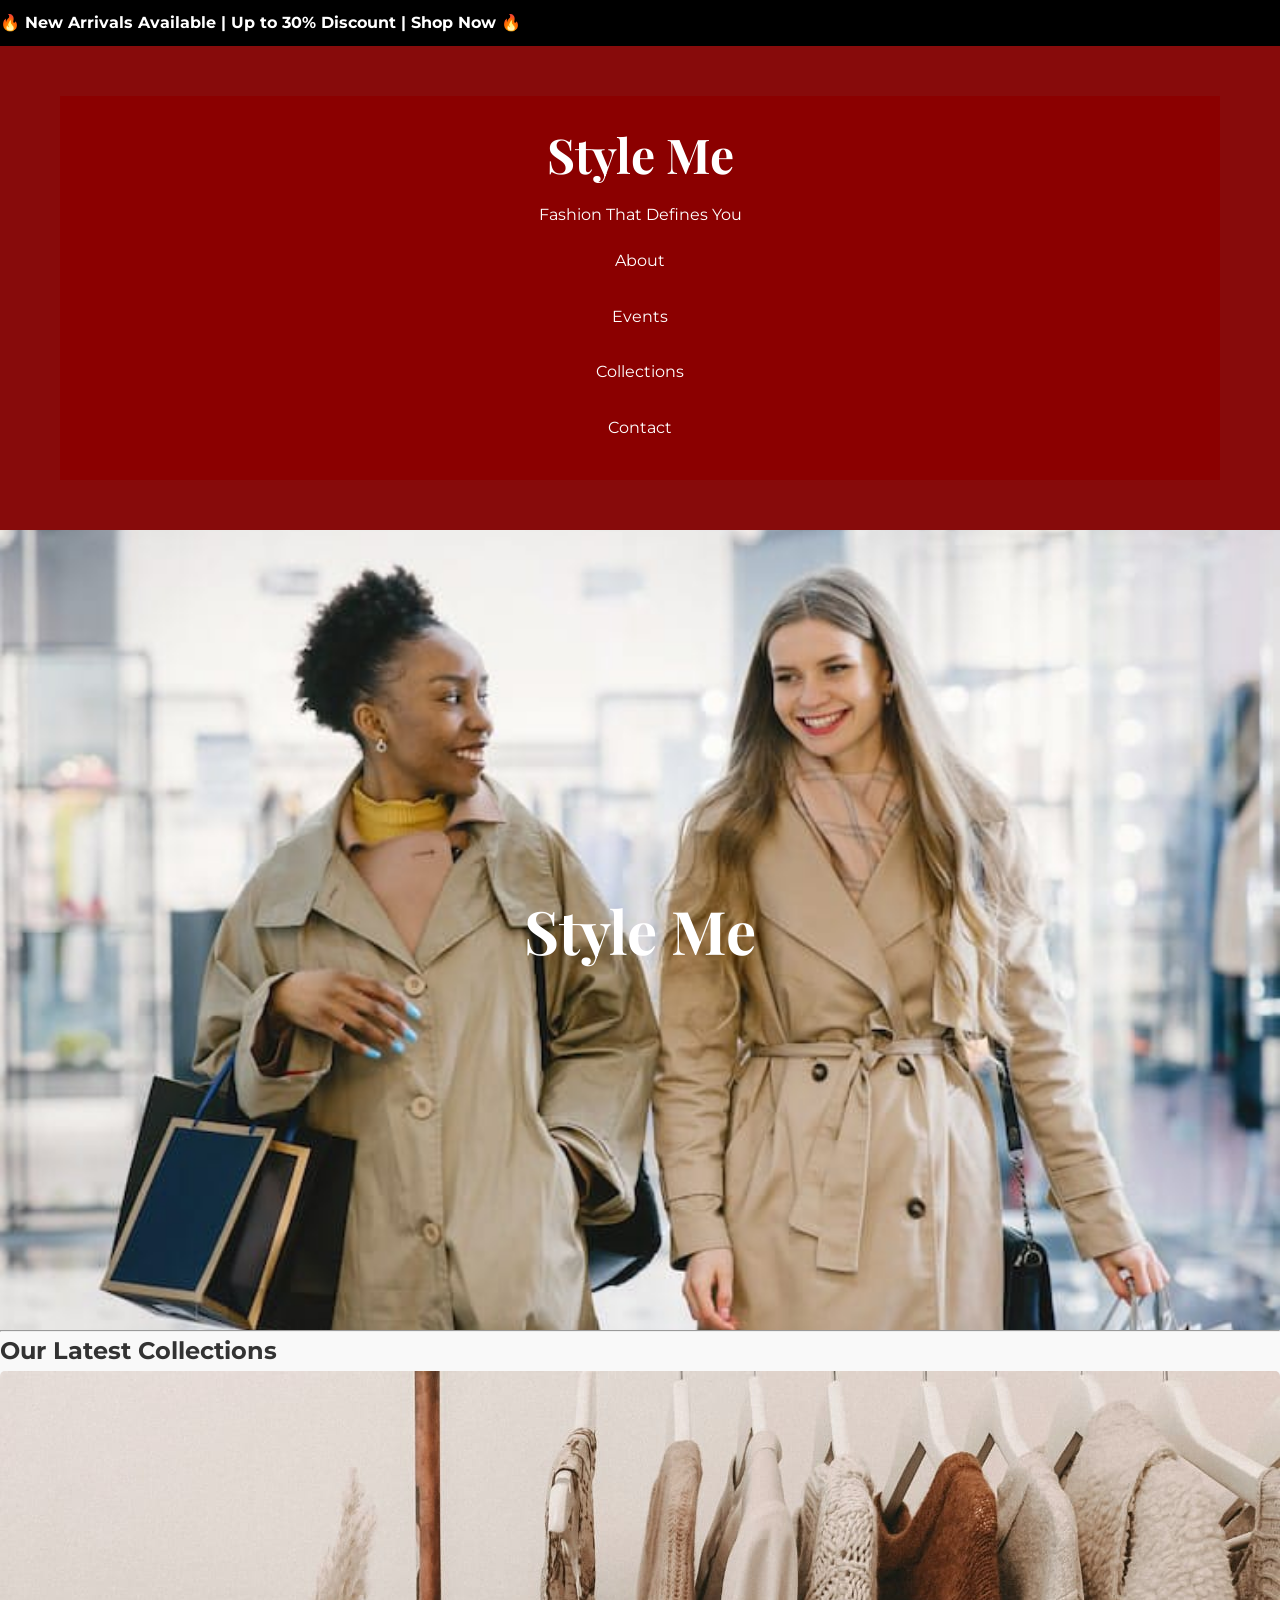
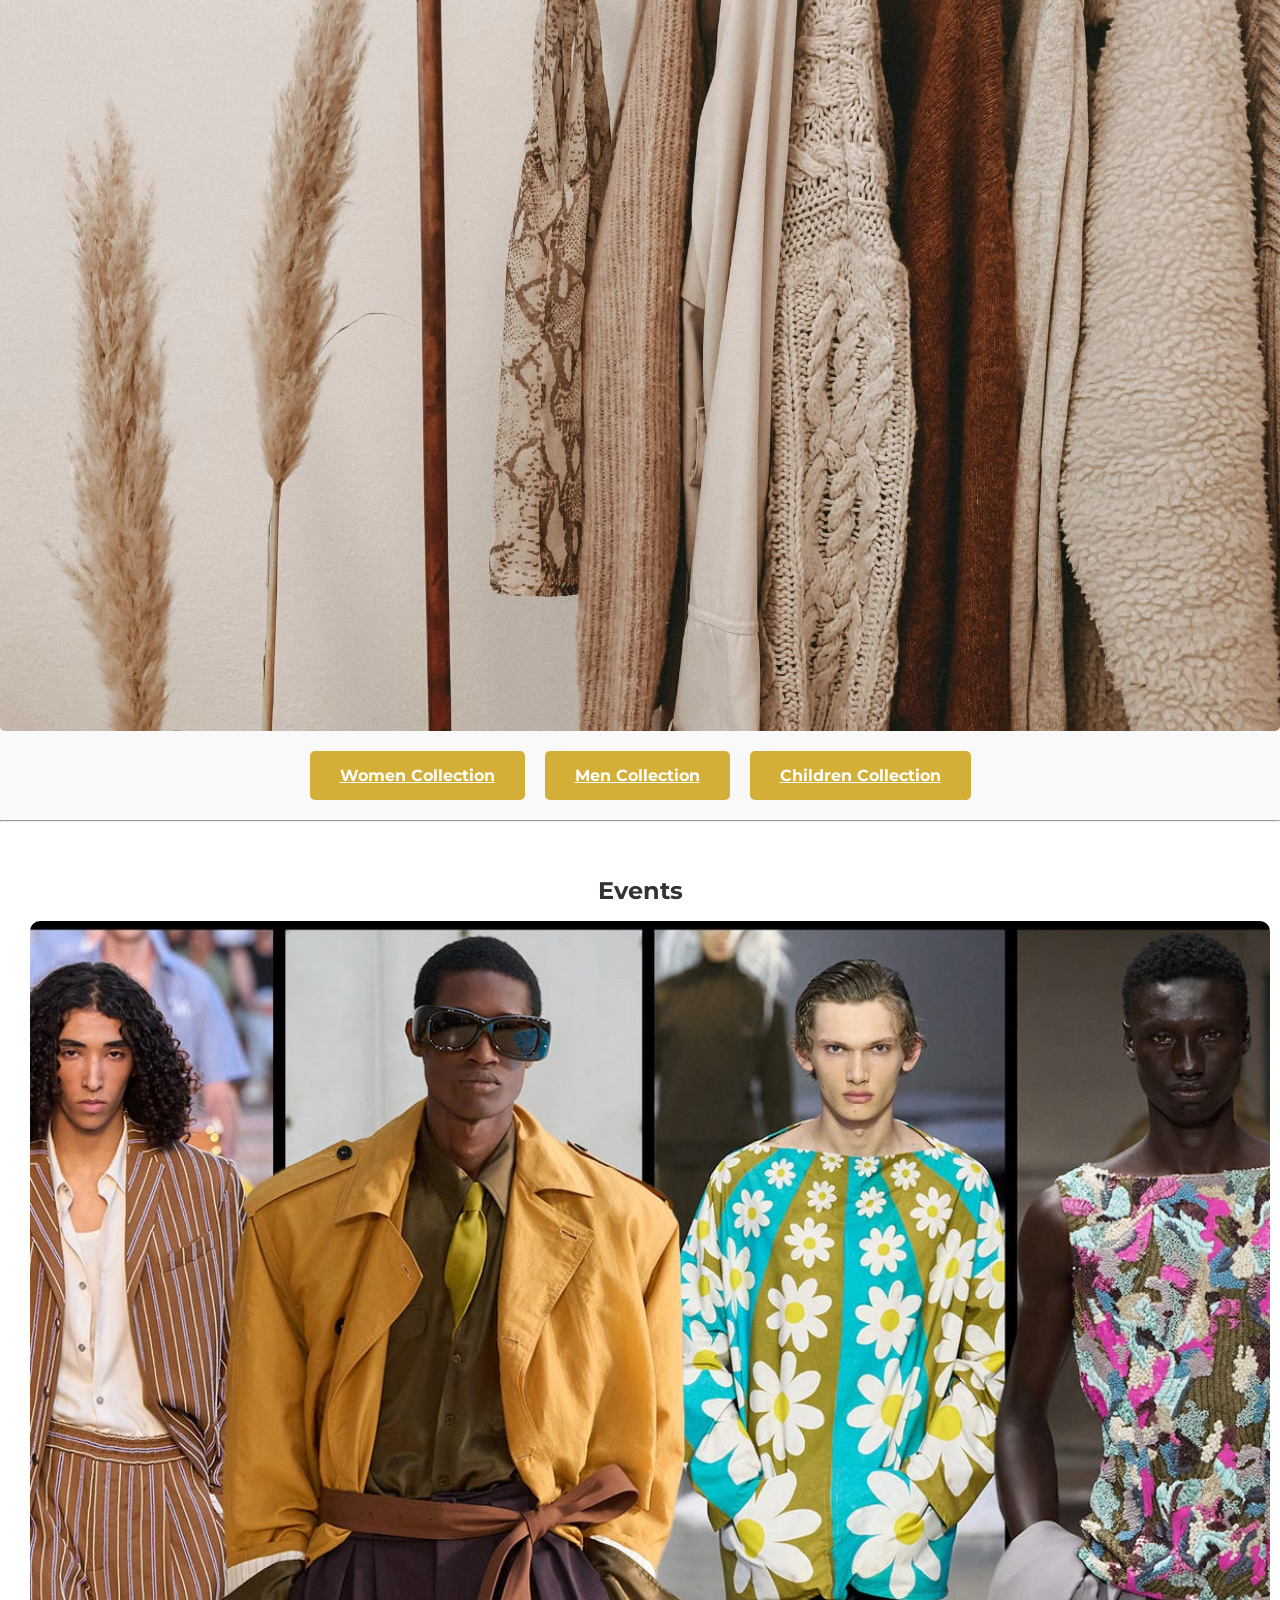
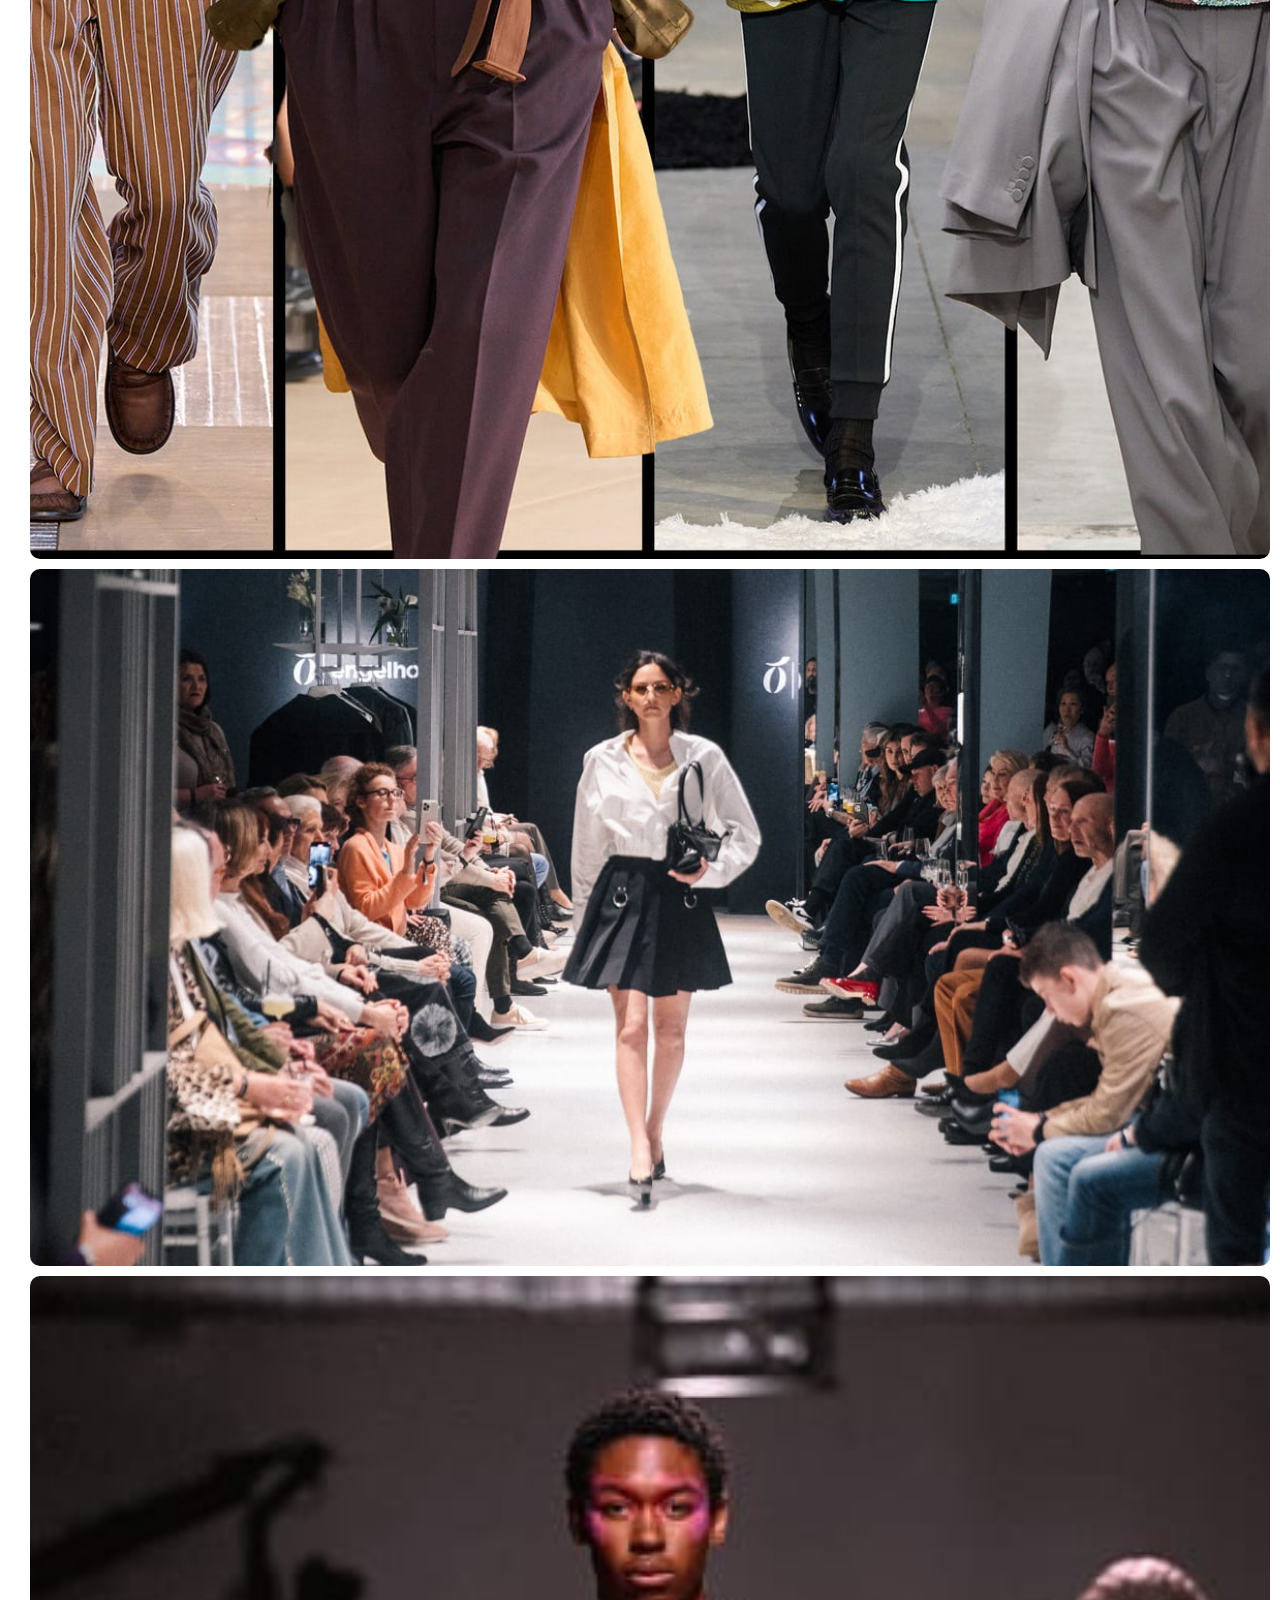
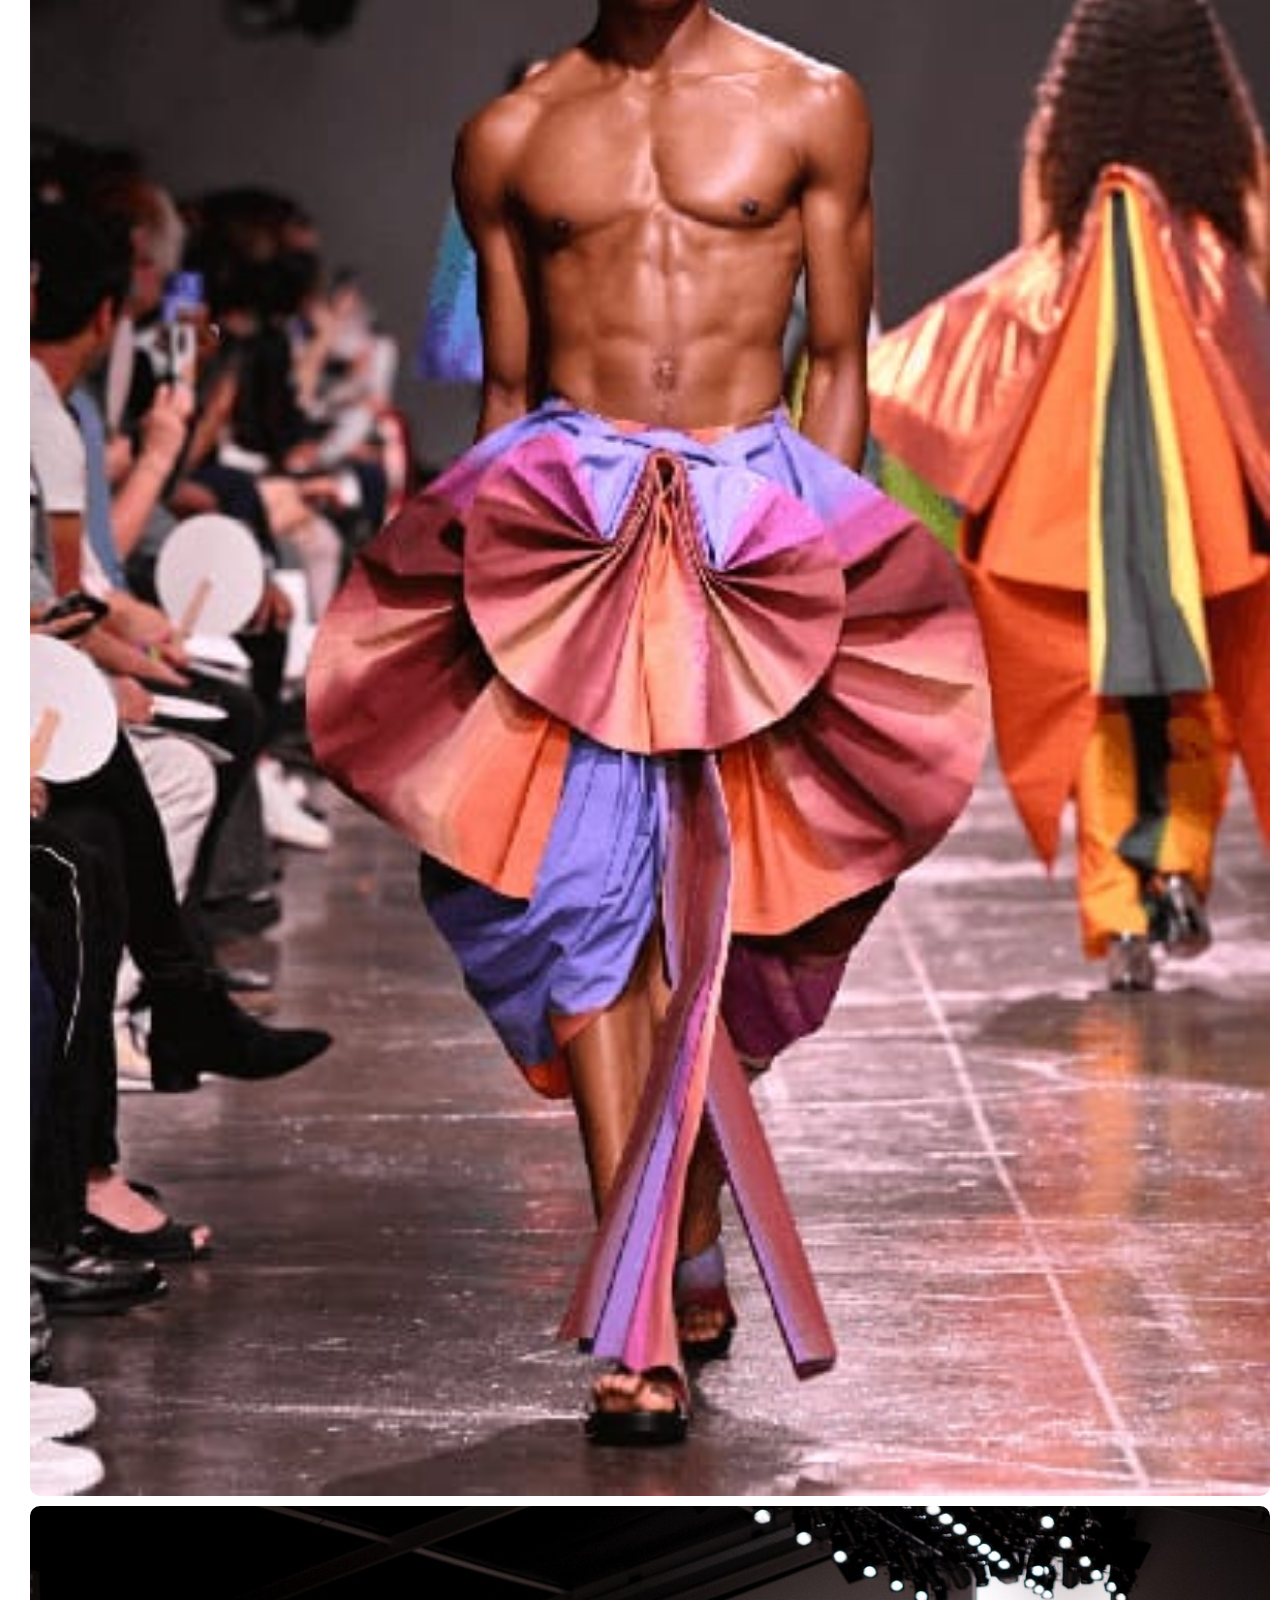
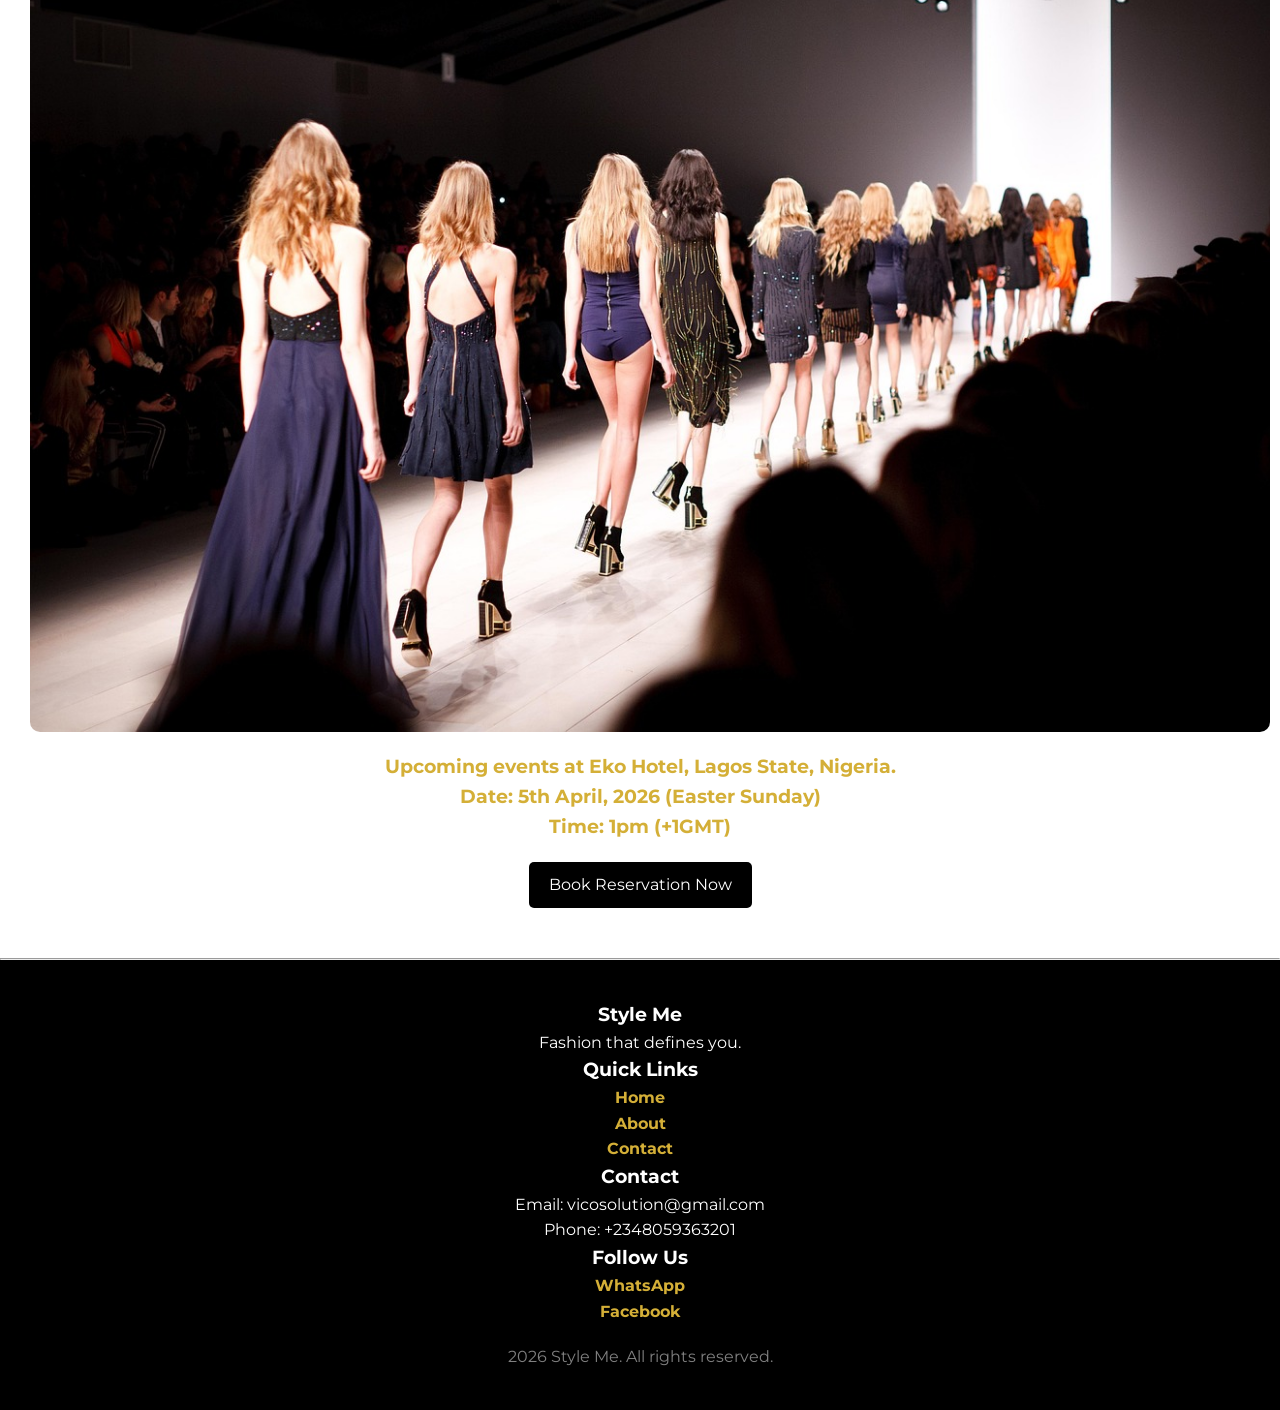
<file: index.html>
<!DOCTYPE html>
<html lang="en">
<head>
    <meta charset="UTF-8">
    <meta name="viewport" content="width=device-width, initial-scale=1.0">
    <title>Style Me</title>
    <link href="https://fonts.googleapis.com/css2?family=Playfair+Display:wght@600&family=Montserrat:wght@400;600&display=swap" rel="stylesheet">
    <link rel="stylesheet" href="style.css"> <!-- Link to external CSS -->
</head>
<body>

<!-- Scrolling Text -->
<div class="scroll-text">
    <p>🔥 New Arrivals Available | Up to 30% Discount | Shop Now 🔥</p>
</div>

<!-- Header Section -->
<header>
    <div class="container">
        <div class="sidebar">
            <h1>Style Me</h1>
            <p>Fashion That Defines You</p>

            <nav>
                <a href="about.html">About</a>
                <a href="#events">Events</a>
                <a href="#collections">Collections</a>
                <a href="contact.html">Contact</a>
            </nav>
        </div>
    </div>
</header>

<!-- Hero Section -->
<section class="hero">
    <h1>Style Me</h1>

</section>

<hr>

<!-- Collections Section -->
<section id="collections">
    <h2>Our Latest Collections</h2>
    <img src="wardrop.jpeg" alt="Latest Wardrobe Collection" width="1400" height="400">
    <div class="collection-bar">
        <a href="Women Collection.html">Women Collection</a>
        <a href="Men Collection.html">Men Collection</a>
        <a href="Children Collection.html">Children Collection</a>
    </div>
</section>

<hr>

<!-- Events Section -->
<section id="events">
    <h2>Events</h2>
    <div class="Events">
        <img src="men fashion.jpeg" alt="Men Fashion Event" width="300" height="200">
        <img src="women fashion event.jpeg" alt="Women Fashion Event" width="300" height="200">
        <img src="men fashion 2.jpeg" alt="Men Fashion Event" width="300" height="200">
        <img src="women fashion event 2.jpeg" alt="Women Fashion Event" width="300" height="200">
        <h3>Upcoming events at Eko Hotel, Lagos State, Nigeria.<br>
            Date: 5th April, 2026 (Easter Sunday)<br>
            Time: 1pm (+1GMT)
        </h3>
        <a href="Reservation.html">Book Reservation Now</a>
    </div>
</section>

<hr>

<!-- Footer Section -->
<footer class="footer">
    <div class="footer-container">
        <div>
            <h3>Style Me</h3>
            <p>Fashion that defines you.</p>
        </div>
        <div>
            <h3>Quick Links</h3>
            <a href="index.html">Home</a><br>
            <a href="about.html">About</a><br>
            <a href="contact.html">Contact</a>
        </div>
        <div>
            <h3>Contact</h3>
            <p>Email: vicosolution@gmail.com</p>
            <p>Phone: +2348059363201</p>
        </div>
        <div>
            <h3>Follow Us</h3>
            <a href="https://wa.me/2348059363201" target="_blank">WhatsApp</a><br>
            <a href="#" target="_blank">Facebook</a>
        </div>
    </div>
    <p class="copy">2026 Style Me. All rights reserved.</p>
</footer>

</body>
</html>
</file>
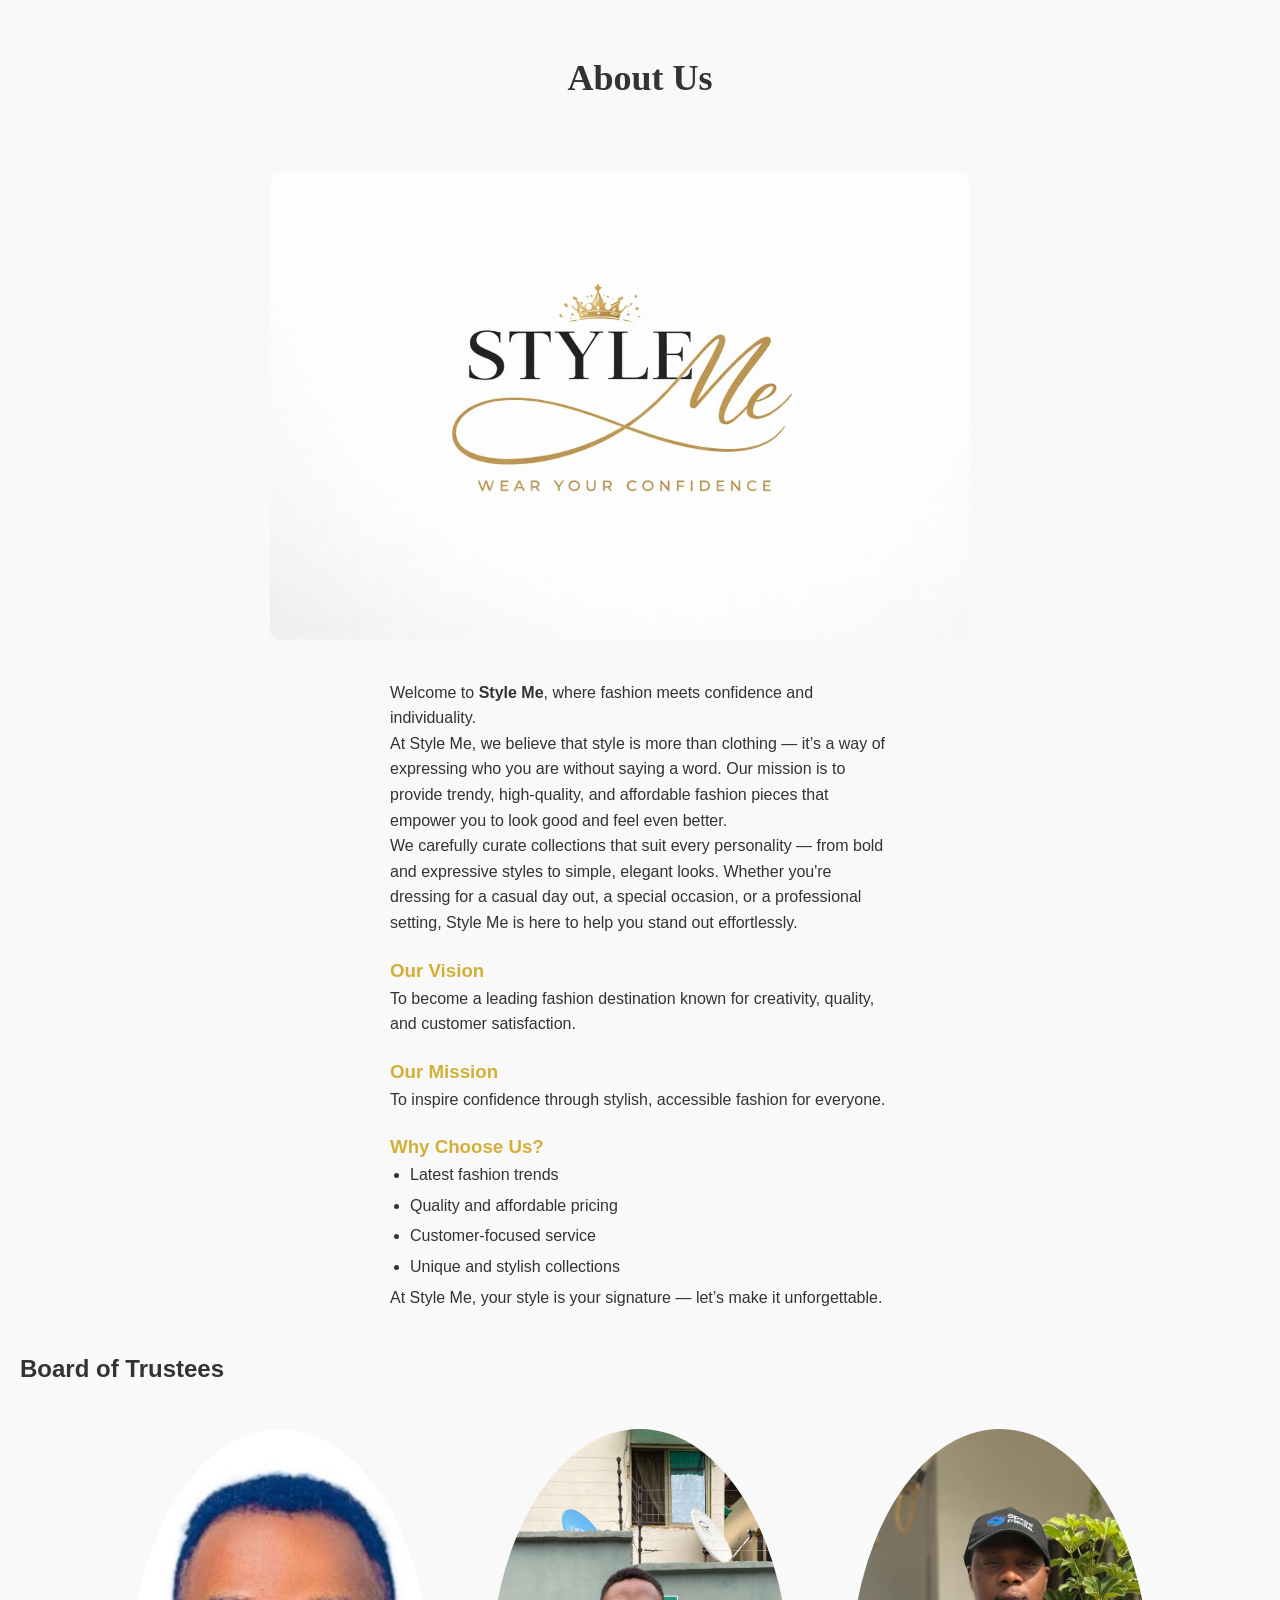
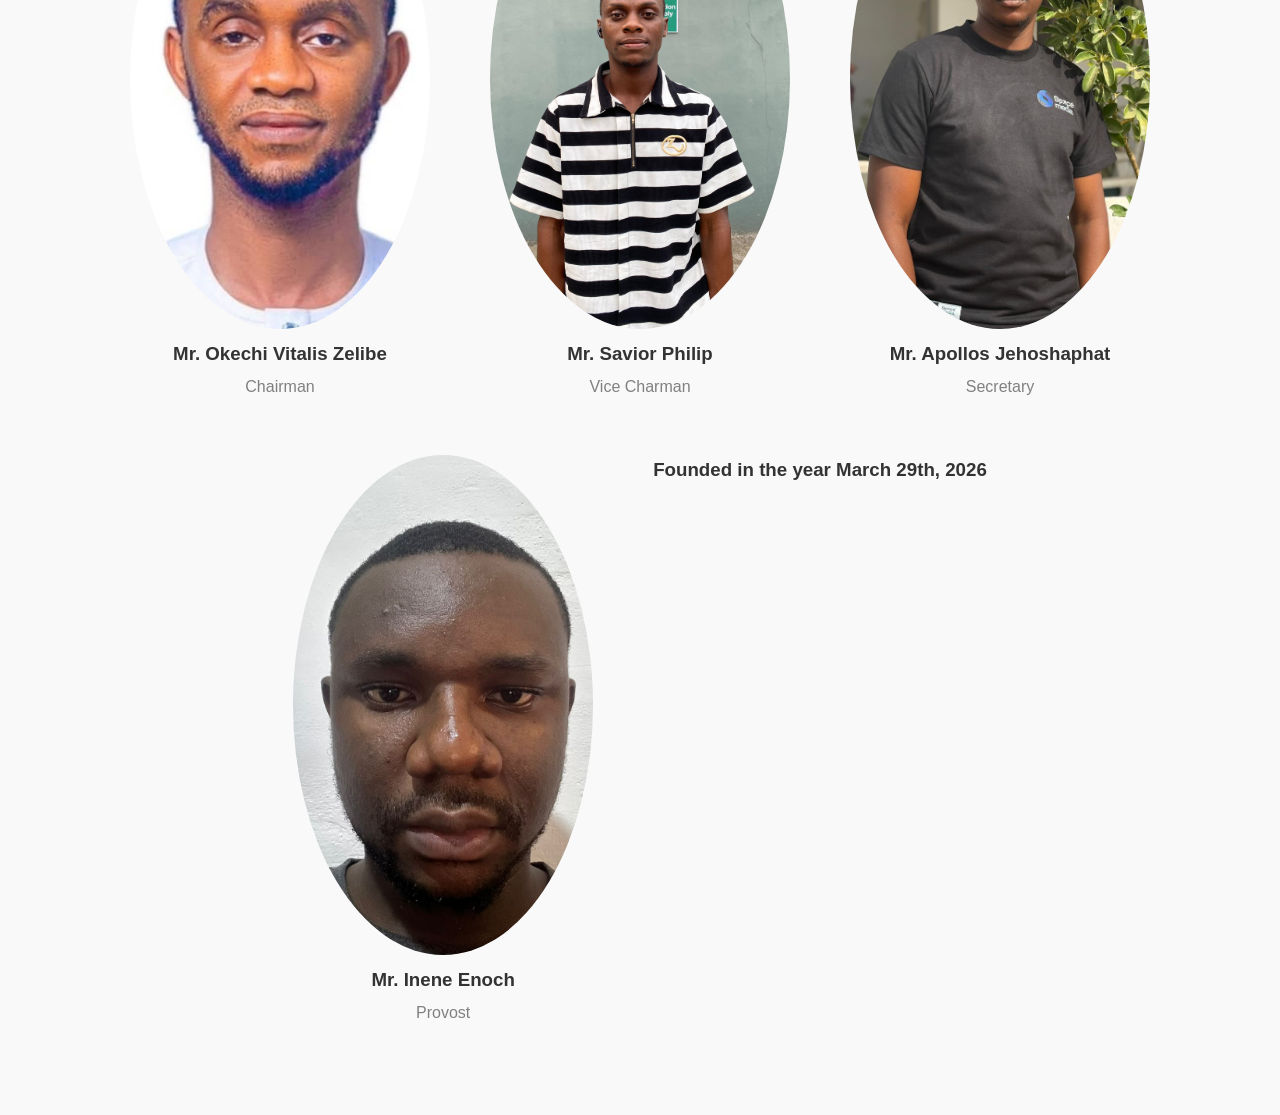
<file: about.html>
<!DOCTYPE html>
<html>
<head>
    <title>About - Style Me</title>
    <link rel="stylesheet" href="style.css">
</head>

<body>

<section id="about">
    <h2 class="about-title">About Us</h2><br>

    <div class="about-container">

        <!-- Image -->
        <div class="about-image">
            <img src="image 26.jpeg" alt="Style Me Fashion">
        </div><br>

        <!-- Text -->
        <div class="about-text">
            <p>
                Welcome to <strong>Style Me</strong>, where fashion meets confidence and individuality.
            </p>

            <p>
                At Style Me, we believe that style is more than clothing — it’s a way of expressing who you are without saying a word. 
                Our mission is to provide trendy, high-quality, and affordable fashion pieces that empower you to look good and feel even better.
            </p>

            <p>
                We carefully curate collections that suit every personality — from bold and expressive styles to simple, elegant looks.
                Whether you're dressing for a casual day out, a special occasion, or a professional setting, Style Me is here to help you stand out effortlessly.
            </p>

            <h3>Our Vision</h3>
            <p>To become a leading fashion destination known for creativity, quality, and customer satisfaction.</p>

            <h3>Our Mission</h3>
            <p>To inspire confidence through stylish, accessible fashion for everyone.</p>

            <h3>Why Choose Us?</h3>
            <ul>
                <li>Latest fashion trends</li>
                <li>Quality and affordable pricing</li>
                <li>Customer-focused service</li>
                <li>Unique and stylish collections</li>
            </ul>

            <p class="closing">
                At Style Me, your style is your signature — let’s make it unforgettable.
            </p>
        </div>

<section class="team">
    <h2>Board of Trustees</h2>

    <div class="team-container">

        <div class="member">
            <img src="chairman.jpeg" alt="Member">
            <h3>Mr. Okechi Vitalis Zelibe</h3>
            <p>Chairman</p>
        </div><br>

        <div class="member">
            <img src="member 2.jpeg" alt="Member">
            <h3>Mr. Savior Philip</h3>
            <p>Vice Charman</p>
        </div><br>

        <div class="member">
            <img src="member 1.jpeg" alt="Member">
            <h3>Mr. Apollos Jehoshaphat</h3>
            <p>Secretary</p><br>
        </div>
<div class="member">
            <img src="member 3.jpeg" alt="Member">
            <h3>Mr. Inene Enoch</h3>
            <p>Provost</p>
        </div><br>

        <br>
<h3>Founded in the year March 29th, 2026</h3>

    </div>
</section>


</section>

</body>
</html>
</file>
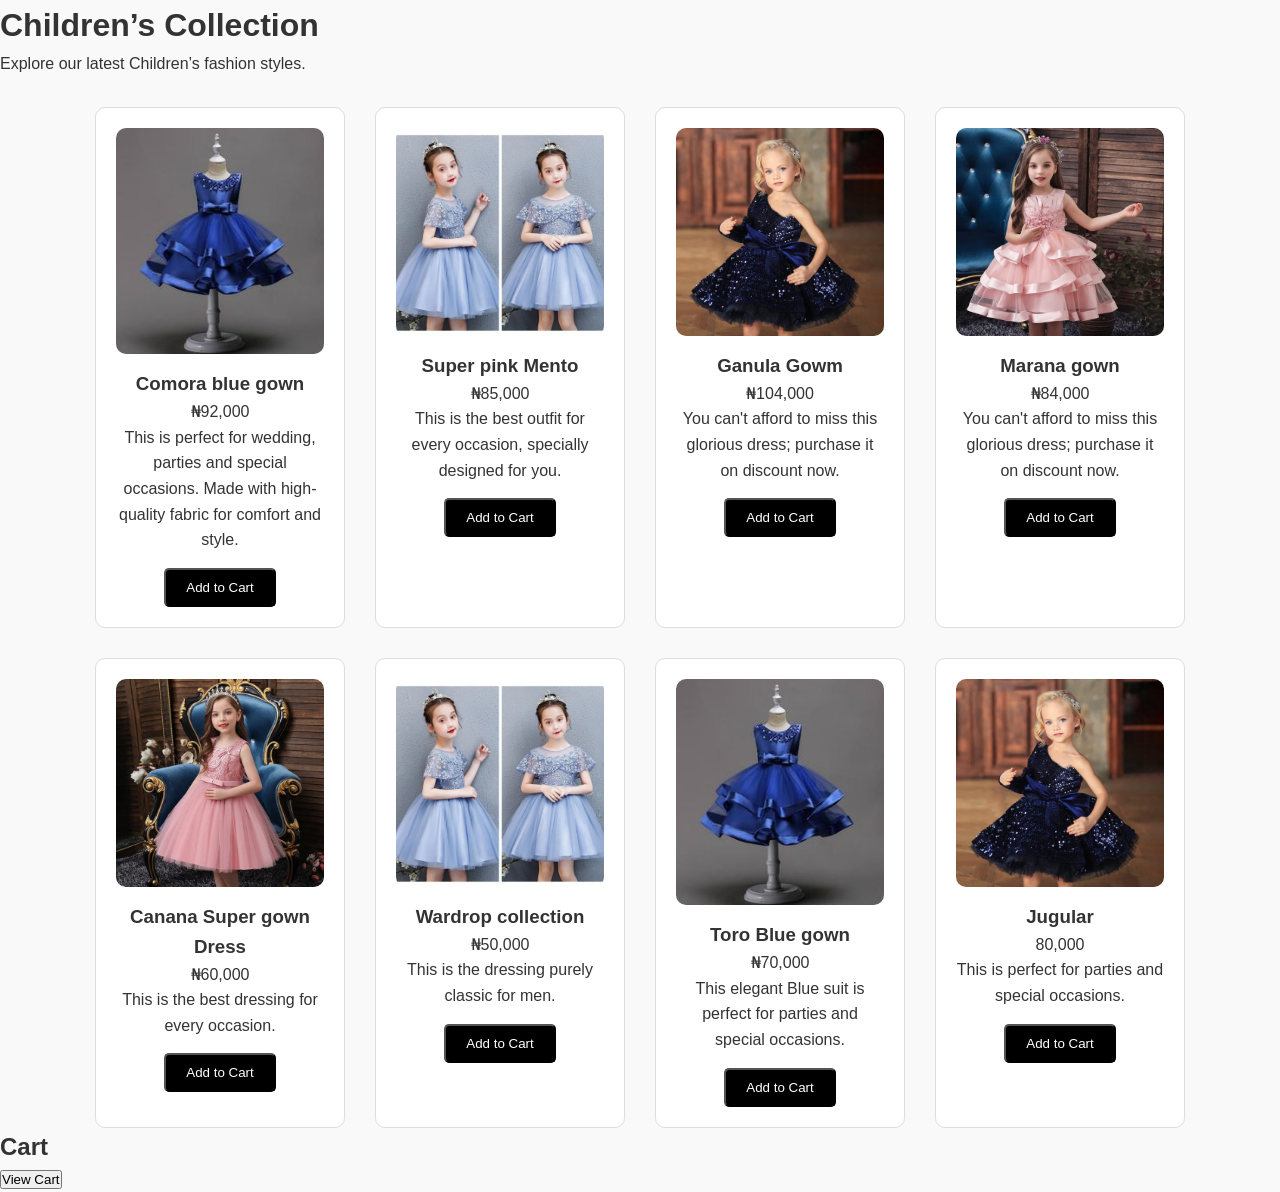
<file: Children Collection.html>
<!DOCTYPE html>
<html lang="en">
<head>
    <meta charset="UTF-8">
    <meta name="viewport" content="width=device-width, initial-scale=1.0">
    <title>Men Collection - Style Me</title>
    <link rel="stylesheet" href="style.css">
</head>
<body>

    <h1>Children’s Collection</h1>
    <p>Explore our latest Children’s fashion styles.</p>

    <div class="products">
        <!-- Product 1 -->
        <div class="product">
            <img src="child 1.jpeg" alt="Dress">
            <h3>Comora blue gown</h3>
            <p>₦92,000</p>
            <p>This is perfect for wedding, parties and special occasions. Made with high-quality fabric for comfort and style.</p>
            <button onclick="addToCart('Comora blue gown', 90000)">Add to Cart</button>
        </div>

        <!-- Product 2 -->
        <div class="product">
            <img src="child 2.jpeg" alt="Super Mento">
            <h3>Super pink Mento</h3>
            <p>₦85,000</p>
            <p>This is the best outfit for every occasion, specially designed for you.</p>
            <button onclick="addToCart('Super pink Mento', 85000)">Add to Cart</button>
        </div>

        <!-- Product 3 -->
        <div class="product">
            <img src="child 3.jpeg" alt="Ganulagown">
            <h3>Ganula Gowm</h3>
            <p>₦104,000</p>
            <p>You can't afford to miss this glorious dress; purchase it on discount now.</p>
            <button onclick="addToCart('Ganula Gown', 94000)">Add to Cart</button>
        </div>

        <!-- Product 4 -->
        <div class="product">
            <img src="image 10.jpeg" alt="Marana gown">
            <h3>Marana gown</h3>
            <p>₦84,000</p>
            <p>You can't afford to miss this glorious dress; purchase it on discount now.</p>
            <button onclick="addToCart('Marana gown', 94000)">Add to Cart</button>
        </div>

        <!-- Product 5 -->
        <div class="product">
            <img src="image 11.jpeg" alt="Canana Super">
            <h3>Canana Super gown Dress</h3>
            <p>₦60,000</p>
            <p>This is the best dressing for every occasion.</p>
            <button onclick="addToCart('Canana Super gown Dress', 100000)">Add to Cart</button>
        </div>

        <!-- Product 6 -->
        <div class="product">
            <img src="image 12.jpeg" alt="Designer Dress">
            <h3>Wardrop collection</h3>
            <p>₦50,000</p>
            <p>This is the dressing purely classic for men.</p>
            <button onclick="addToCart('Wardrop collection', 150000)">Add to Cart</button>
        </div>

        <!-- Product 7 -->
        <div class="product">
            <img src="image 13.jpeg" alt="toro">
            <h3>Toro Blue gown</h3>
            <p>₦70,000</p>
            <p>This elegant Blue suit is perfect for parties and special occasions.</p>
            <button onclick="addToCart('Toro Blue gown', 180000)">Add to Cart</button>
        </div>

        <!-- Product 7 -->
        <div class="product">
            <img src="image 14.jpeg" alt="Jugular">
            <h3>Jugular</h3>
            <p>80,000</p>
            <p>This is perfect for parties and special occasions.</p>
            <button onclick="addToCart('Jugular', 180000)">Add to Cart</button>
        </div>
    </div>

    <h2>Cart</h2>
    <ul id="cart-list"></ul>
    <button onclick="displayCart()">View Cart</button>

    <script>
        let cart = [];

        function addToCart(name, price) {
            cart.push({name: name, price: price});
            alert(name + " added to cart!");
            console.log(cart);
        }

        function displayCart() {
            let list = document.getElementById("cart-list");
            list.innerHTML = "";

            cart.forEach(item => {
                let li = document.createElement("li");
                li.textContent = item.name + " - ₦" + item.price.toLocaleString();
                list.appendChild(li);
            });
        }
    </script>

</body>
</html>
</file>
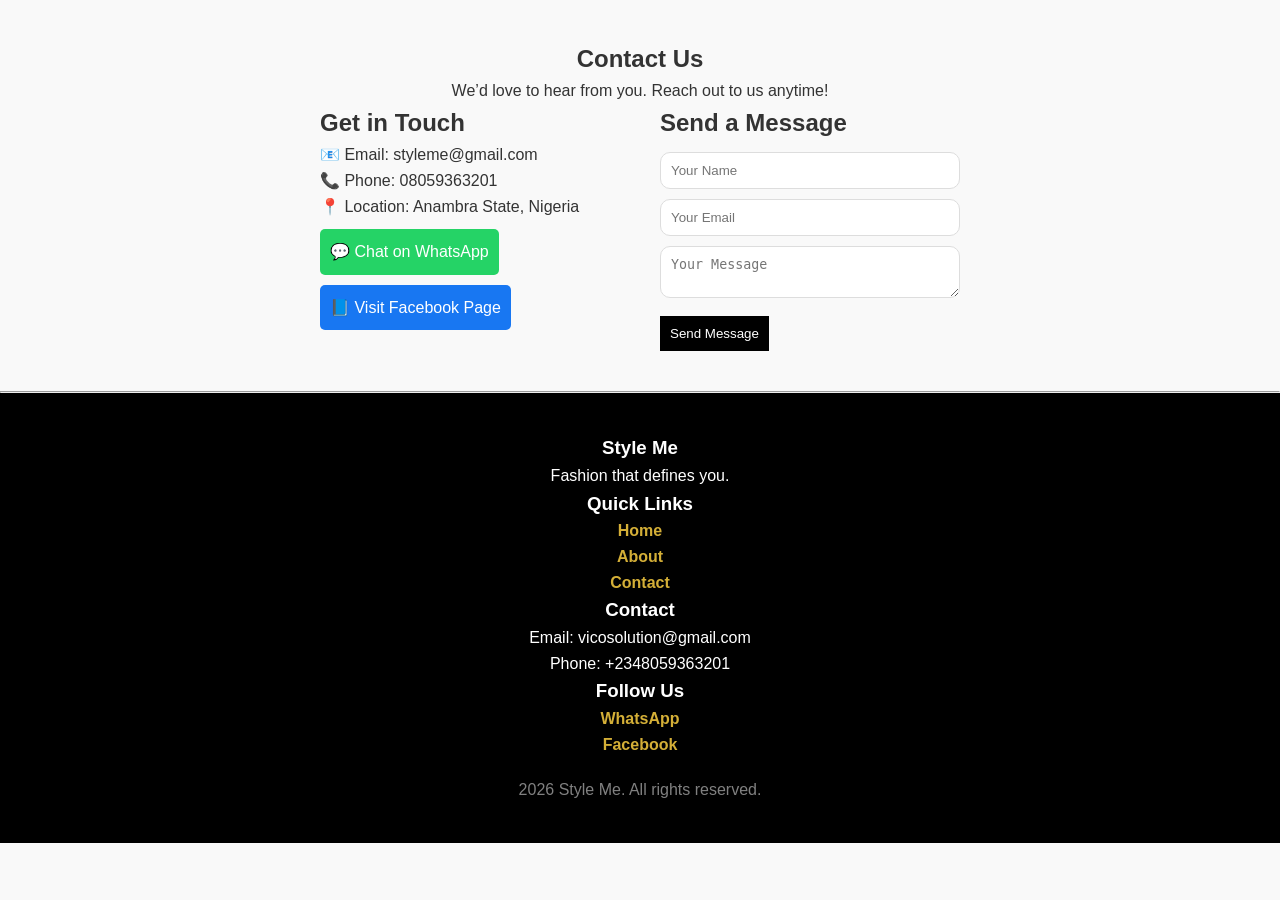
<file: contact.html>
<!DOCTYPE html>
<html>
<head>
    <title>Contact Us - Style Me</title>
    <link rel="stylesheet" href="style.css">
</head>
<body>

<section class="contact">

    <h1>Contact Us</h1>
    <p class="subtitle">We’d love to hear from you. Reach out to us anytime!</p>

    <div class="contact-container">

        <!-- Contact Info -->
        <div class="contact-info">
            <h2>Get in Touch</h2>

            <p>📧 Email: styleme@gmail.com</p>
            <p>📞 Phone: 08059363201</p>
            <p>📍 Location: Anambra State, Nigeria</p>

            <a href="https://wa.me/2348059363201?text=Hello%20Style%20Me,%20I%20want%20to%20make%20an%20inquiry" target="_blank" class="whatsapp-btn">
                💬 Chat on WhatsApp
            </a>

            <a href="https://facebook.com/yourpage" target="_blank" class="facebook-btn">
                📘 Visit Facebook Page
            </a>
        </div>

        <!-- Contact Form -->
        <div class="contact-form">
            <h2>Send a Message</h2>

            <form onsubmit="sendMessage(event)">
                <input type="text" placeholder="Your Name" required>
                <input type="email" placeholder="Your Email" required>
                <textarea placeholder="Your Message"></textarea>

                <button type="submit">Send Message</button>
            </form>

            <p id="success"></p>
        </div>

    </div>

</section>

<script>
function sendMessage(e) {
    e.preventDefault();
    document.getElementById("success").innerText =
        "✅ Message sent successfully!";
}
</script>

<hr>

<!-- Footer Section -->
<footer class="footer">
    <div class="footer-container">
        <div>
            <h3>Style Me</h3>
            <p>Fashion that defines you.</p>
        </div>
        <div>
            <h3>Quick Links</h3>
            <a href="index.html">Home</a><br>
            <a href="about.html">About</a><br>
            <a href="contact.html">Contact</a>
        </div>
        <div>
            <h3>Contact</h3>
            <p>Email: vicosolution@gmail.com</p>
            <p>Phone: +2348059363201</p>
        </div>
        <div>
            <h3>Follow Us</h3>
            <a href="https://wa.me/2348059363201" target="_blank">WhatsApp</a><br>
            <a href="#" target="_blank">Facebook</a>
        </div>
    </div>
    <p class="copy">2026 Style Me. All rights reserved.</p>
</footer>
</body>
</html>
    
</body>
</html>
</file>
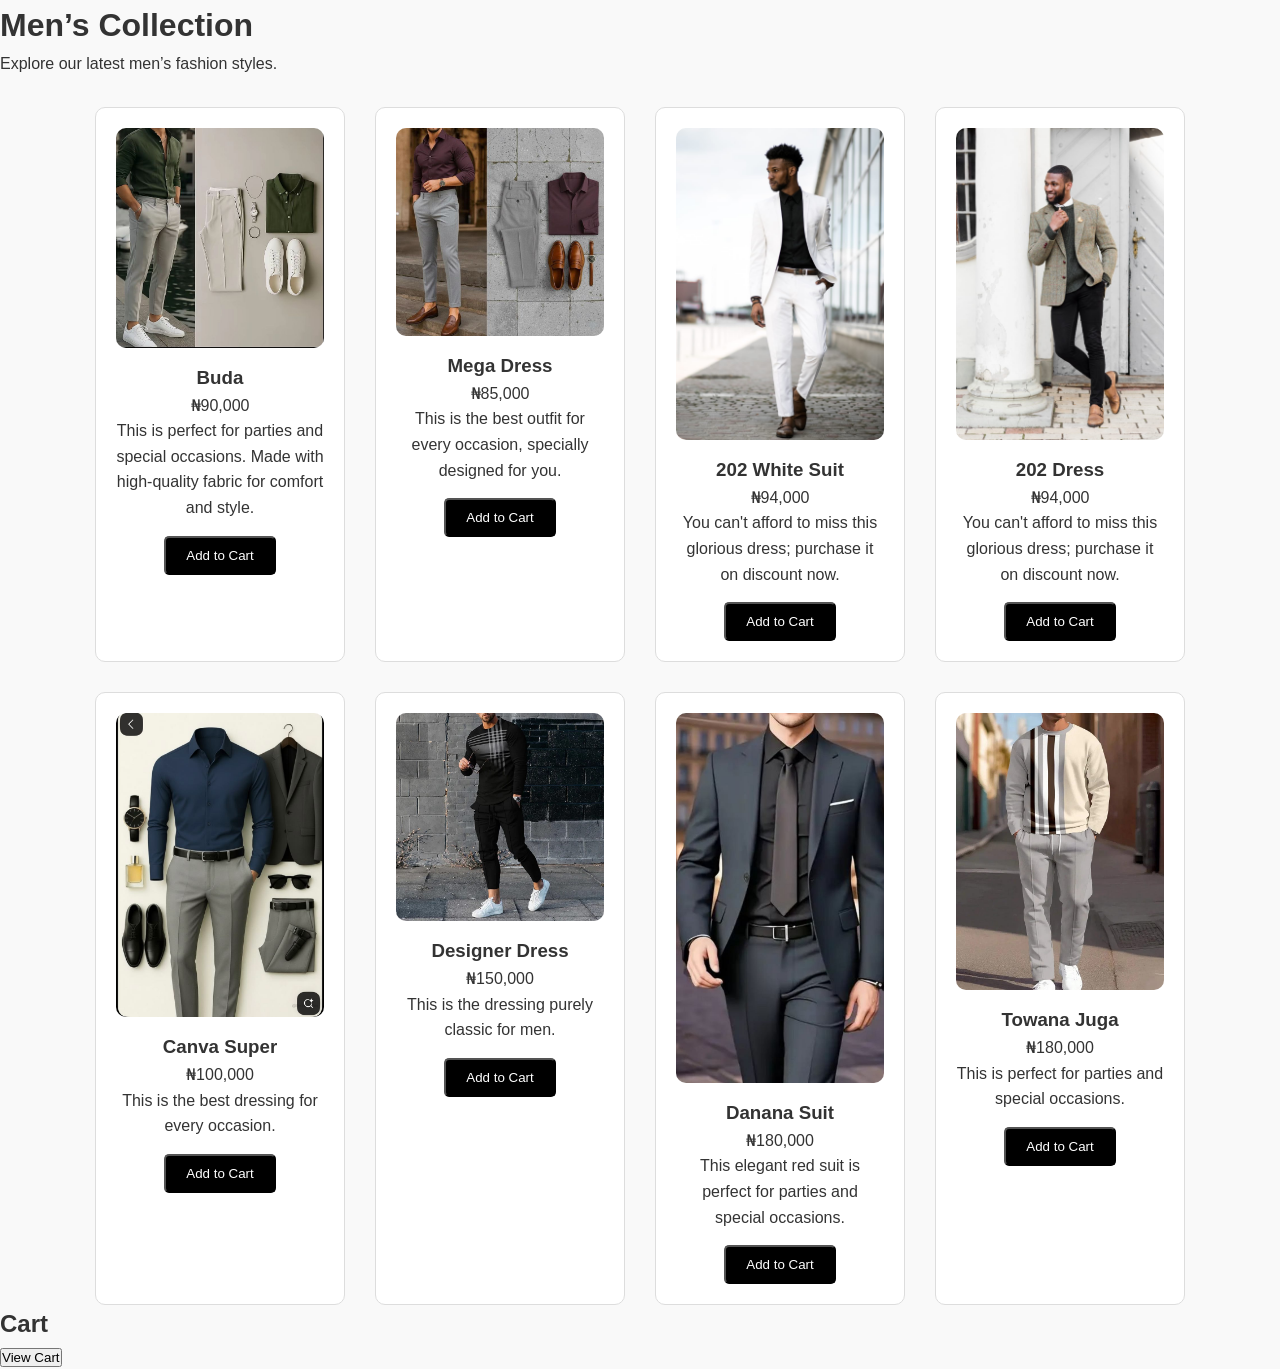
<file: Men Collection.html>
<!DOCTYPE html>
<html lang="en">
<head>
    <meta charset="UTF-8">
    <meta name="viewport" content="width=device-width, initial-scale=1.0">
    <title>Men Collection - Style Me</title>
    <link rel="stylesheet" href="style.css">
</head>
<body>

    <h1>Men’s Collection</h1>
    <p>Explore our latest men’s fashion styles.</p>

    <div class="products">
        <!-- Product 1 -->
        <div class="product">
            <img src="men 1.jpeg" alt="Buda Dress">
            <h3>Buda</h3>
            <p>₦90,000</p>
            <p>This is perfect for parties and special occasions. Made with high-quality fabric for comfort and style.</p>
            <button onclick="addToCart('Buda', 90000)">Add to Cart</button>
        </div>

        <!-- Product 2 -->
        <div class="product">
            <img src="men 3.jpeg" alt="Mega Dress">
            <h3>Mega Dress</h3>
            <p>₦85,000</p>
            <p>This is the best outfit for every occasion, specially designed for you.</p>
            <button onclick="addToCart('Mega Dress', 85000)">Add to Cart</button>
        </div>

        <!-- Product 3 -->
        <div class="product">
            <img src="men 9.jpeg" alt="202 White Suit">
            <h3>202 White Suit</h3>
            <p>₦94,000</p>
            <p>You can't afford to miss this glorious dress; purchase it on discount now.</p>
            <button onclick="addToCart('202 White Suit', 94000)">Add to Cart</button>
        </div>

        <!-- Product 4 -->
        <div class="product">
            <img src="men 8.jpeg" alt="202 Dress">
            <h3>202 Dress</h3>
            <p>₦94,000</p>
            <p>You can't afford to miss this glorious dress; purchase it on discount now.</p>
            <button onclick="addToCart('202 Dress', 94000)">Add to Cart</button>
        </div>

        <!-- Product 5 -->
        <div class="product">
            <img src="men 4.jpeg" alt="Canva Super">
            <h3>Canva Super</h3>
            <p>₦100,000</p>
            <p>This is the best dressing for every occasion.</p>
            <button onclick="addToCart('Canva Super', 100000)">Add to Cart</button>
        </div>

        <!-- Product 6 -->
        <div class="product">
            <img src="men 5.jpeg" alt="Designer Dress">
            <h3>Designer Dress</h3>
            <p>₦150,000</p>
            <p>This is the dressing purely classic for men.</p>
            <button onclick="addToCart('Designer Dress', 150000)">Add to Cart</button>
        </div>

        <!-- Product 7 -->
        <div class="product">
            <img src="men 7.jpeg" alt="Danana Suit">
            <h3>Danana Suit</h3>
            <p>₦180,000</p>
            <p>This elegant red suit is perfect for parties and special occasions.</p>
            <button onclick="addToCart('Danana Suit', 180000)">Add to Cart</button>
        </div>

        <!-- Product 7 -->
        <div class="product">
            <img src="men 6.jpeg" alt="Towana Juga">
            <h3>Towana Juga</h3>
            <p>₦180,000</p>
            <p>This is perfect for parties and special occasions.</p>
            <button onclick="addToCart('Towana Juga', 180000)">Add to Cart</button>
        </div>
    </div>

    <h2>Cart</h2>
    <ul id="cart-list"></ul>
    <button onclick="displayCart()">View Cart</button>

    <script>
        let cart = [];

        function addToCart(name, price) {
            cart.push({name: name, price: price});
            alert(name + " added to cart!");
            console.log(cart);
        }

        function displayCart() {
            let list = document.getElementById("cart-list");
            list.innerHTML = "";

            cart.forEach(item => {
                let li = document.createElement("li");
                li.textContent = item.name + " - ₦" + item.price.toLocaleString();
                list.appendChild(li);
            });
        }
    </script>

</body>
</html>
</file>
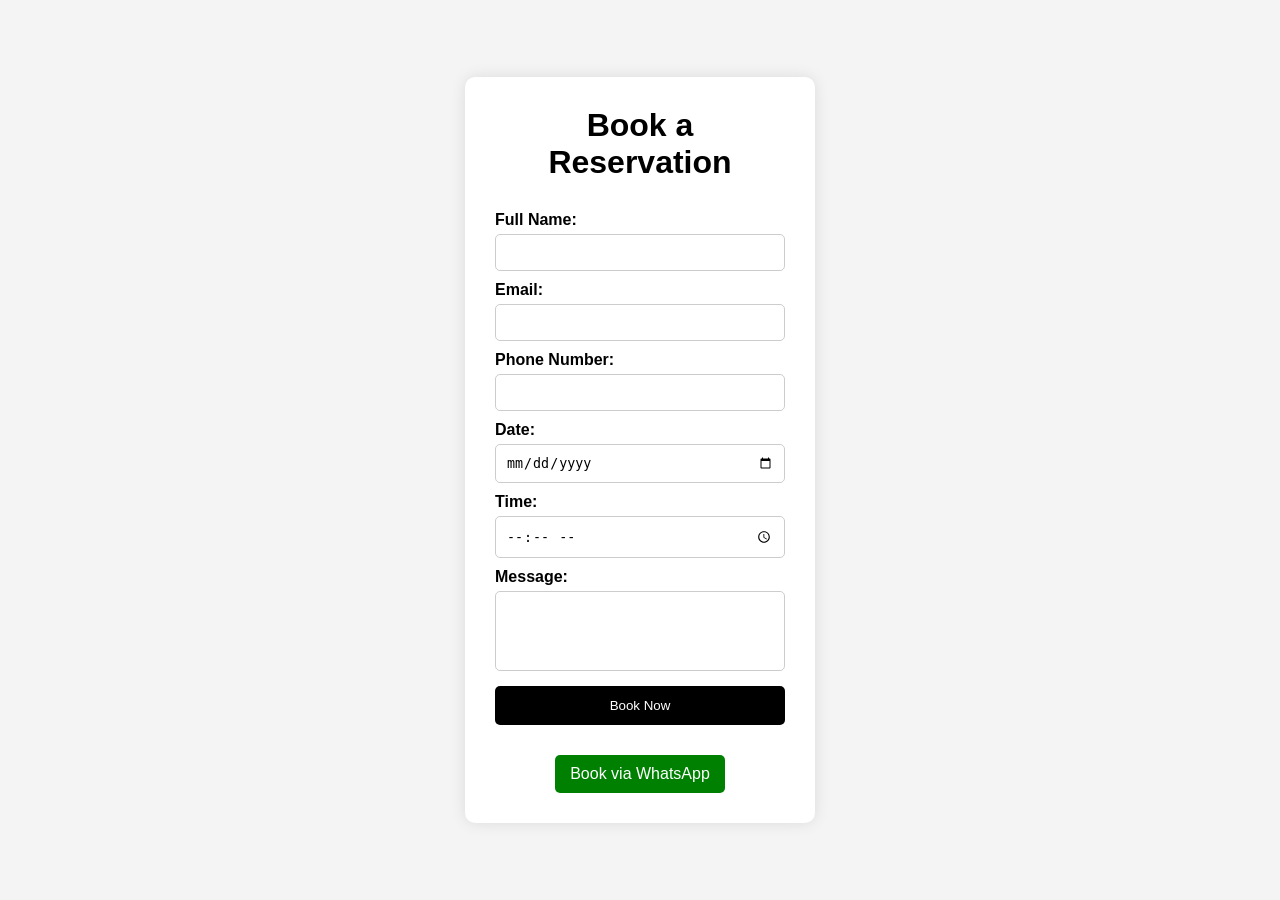
<file: Reservation.html>
<!DOCTYPE html>
<html>
<head>
    <title>Reservation - Style Me</title>

    <style>
        /* Reset */
        * {
            margin: 0;
            padding: 0;
            box-sizing: border-box;
        }

        /* Center everything */
        body {
            font-family: Arial, sans-serif;
            background: #f4f4f4;
            display: flex;
            justify-content: center;
            align-items: center;
            height: 100vh;
        }

        /* Form container */
        .box {
            background: white;
            padding: 30px;
            width: 350px;
            border-radius: 10px;
            box-shadow: 0 0 15px rgba(0,0,0,0.1);
            text-align: center;
        }

        h1 {
            margin-bottom: 20px;
        }

        /* Form layout */
        form {
            display: flex;
            flex-direction: column;
            text-align: left;
        }

        label {
            margin-top: 10px;
            font-weight: bold;
        }

        input, textarea {
            padding: 10px;
            margin-top: 5px;
            border: 1px solid #ccc;
            border-radius: 5px;
        }

        textarea {
            resize: none;
            height: 80px;
        }

        button {
            margin-top: 15px;
            padding: 12px;
            background: black;
            color: white;
            border: none;
            border-radius: 5px;
            cursor: pointer;
        }

        button:hover {
            background: #444;
        }

        #success-message {
            margin-top: 15px;
            color: green;
        }

        /* WhatsApp button */
        a {
            display: inline-block;
            margin-top: 15px;
            background: green;
            color: white;
            padding: 10px 15px;
            border-radius: 5px;
            text-decoration: none;
        }

        a:hover {
            background: darkgreen;
        }
    </style>

</head>

<body>

<div class="box">

<h1>Book a Reservation</h1>

<form onsubmit="submitForm(event)">
    
    <label>Full Name:</label>
    <input type="text" required>

    <label>Email:</label>
    <input type="email" required>

    <label>Phone Number:</label>
    <input type="tel" required>

    <label>Date:</label>
    <input type="date" required>

    <label>Time:</label>
    <input type="time" required>

    <label>Message:</label>
    <textarea></textarea>

    <button type="submit">Book Now</button>

</form>

<p id="success-message"></p>

<a href="https://wa.me/2348059363201?text=Hello%20I%20want%20to%20book%20a%20reservation" target="_blank">
    Book via WhatsApp
</a>

</div>

<script>
function submitForm(e) {
    e.preventDefault();
    document.getElementById("success-message").innerText =
        "✅ Reservation submitted successfully!";
}
</script>

</body>
</html>
</file>
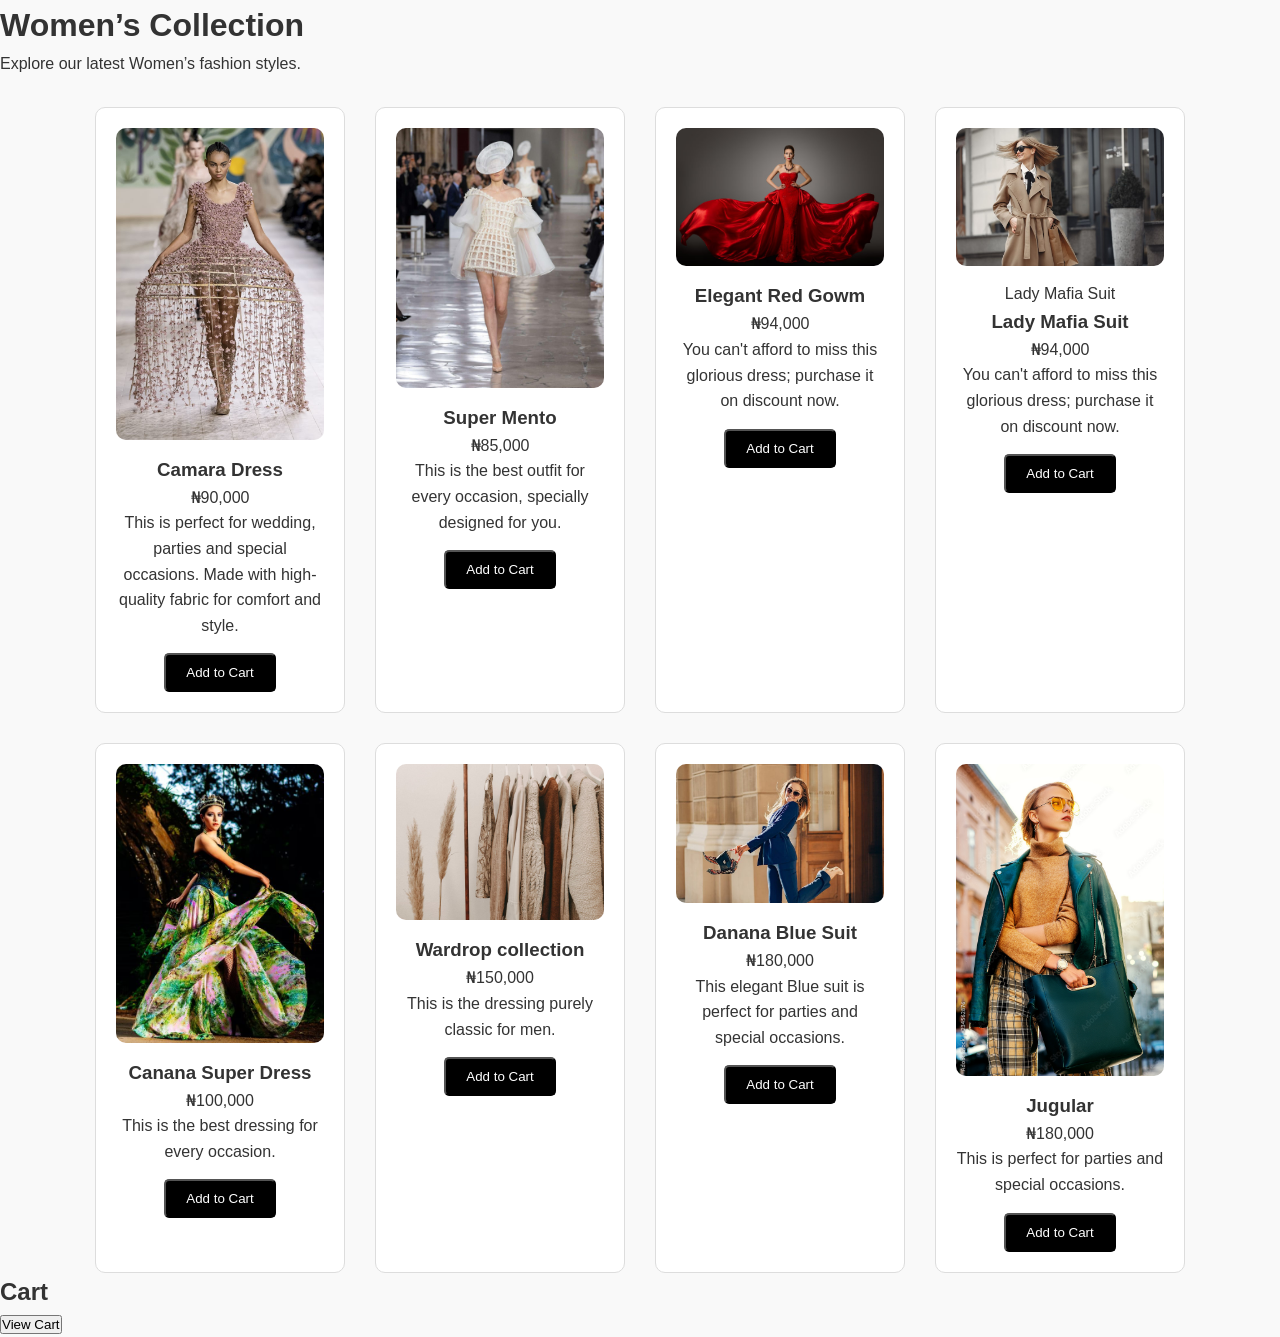
<file: Women Collection.html>
<!DOCTYPE html>
<html lang="en">
<head>
    <meta charset="UTF-8">
    <meta name="viewport" content="width=device-width, initial-scale=1.0">
    <title>Men Collection - Style Me</title>
    <link rel="stylesheet" href="style.css">
</head>
<body>

    <h1>Women’s Collection</h1>
    <p>Explore our latest Women’s fashion styles.</p>

    <div class="products">
        <!-- Product 1 -->
        <div class="product">
            <img src="image 8.jpeg" alt="Camara Dress">
            <h3>Camara Dress</h3>
            <p>₦90,000</p>
            <p>This is perfect for wedding, parties and special occasions. Made with high-quality fabric for comfort and style.</p>
            <button onclick="addToCart('Camara', 90000)">Add to Cart</button>
        </div>

        <!-- Product 2 -->
        <div class="product">
            <img src="image 9.jpeg" alt="Super Mento">
            <h3>Super Mento</h3>
            <p>₦85,000</p>
            <p>This is the best outfit for every occasion, specially designed for you.</p>
            <button onclick="addToCart('Super Mento', 85000)">Add to Cart</button>
        </div>

        <!-- Product 3 -->
        <div class="product">
            <img src="image15.jpeg" alt="Elegant red gown">
            <h3>Elegant Red Gowm</h3>
            <p>₦94,000</p>
            <p>You can't afford to miss this glorious dress; purchase it on discount now.</p>
            <button onclick="addToCart('Elegant Red Gown', 94000)">Add to Cart</button>
        </div>

        <!-- Product 4 -->
        <div class="product">
            <img src="image 17.jpeg" alt="">Lady Mafia Suit
            <h3>Lady Mafia Suit</h3>
            <p>₦94,000</p>
            <p>You can't afford to miss this glorious dress; purchase it on discount now.</p>
            <button onclick="addToCart('Lady Mafia Suit', 94000)">Add to Cart</button>
        </div>

        <!-- Product 5 -->
        <div class="product">
            <img src="women 4.jpeg" alt="Canana Super">
            <h3>Canana Super Dress</h3>
            <p>₦100,000</p>
            <p>This is the best dressing for every occasion.</p>
            <button onclick="addToCart('Canana Super Dress', 100000)">Add to Cart</button>
        </div>

        <!-- Product 6 -->
        <div class="product">
            <img src="wardrop.jpeg" alt="Designer Dress">
            <h3>Wardrop collection</h3>
            <p>₦150,000</p>
            <p>This is the dressing purely classic for men.</p>
            <button onclick="addToCart('Wardrop collection', 150000)">Add to Cart</button>
        </div>

        <!-- Product 7 -->
        <div class="product">
            <img src="image 20.jpeg" alt="Danana Suit">
            <h3>Danana Blue Suit</h3>
            <p>₦180,000</p>
            <p>This elegant Blue suit is perfect for parties and special occasions.</p>
            <button onclick="addToCart('Danana Blue Suit', 180000)">Add to Cart</button>
        </div>

        <!-- Product 7 -->
        <div class="product">
            <img src="image 24.jpeg" alt="Jugular">
            <h3>Jugular</h3>
            <p>₦180,000</p>
            <p>This is perfect for parties and special occasions.</p>
            <button onclick="addToCart('Jugular', 180000)">Add to Cart</button>
        </div>
    </div>

    <h2>Cart</h2>
    <ul id="cart-list"></ul>
    <button onclick="displayCart()">View Cart</button>

    <script>
        let cart = [];

        function addToCart(name, price) {
            cart.push({name: name, price: price});
            alert(name + " added to cart!");
            console.log(cart);
        }

        function displayCart() {
            let list = document.getElementById("cart-list");
            list.innerHTML = "";

            cart.forEach(item => {
                let li = document.createElement("li");
                li.textContent = item.name + " - ₦" + item.price.toLocaleString();
                list.appendChild(li);
            });
        }
    </script>

</body>
</html>
</file>
<file: style.css>
/* ===================== */
/* RESET STYLES */
/* ===================== */
* {
    margin: 0;
    padding: 0;
    box-sizing: border-box;
}

body {
    font-family: 'Montserrat', sans-serif;
    background-color: #f9f9f9;
    color: #333;
    line-height: 1.6;
}

/* ===================== */
/* SCROLL TEXT */
/* ===================== */
.scroll-text {
    width: 100%;
    overflow: hidden;
    background: #000;
    color: #fff;
    padding: 10px 0;
}

.scroll-text p {
    display: inline-block;
    white-space: nowrap;
    animation: scroll-left 15s linear infinite;
    font-weight: bold;
    font-size: 16px;
}

@keyframes scroll-left {
    0% { transform: translateX(100%); }
    100% { transform: translateX(-100%); }
}

/* ===================== */
/* HEADER */
/* ===================== */
header {
    background-color: #870b0b;
    color: #fff;
    text-align: center;
    padding: 40px 20px;
}

header h1 {
    font-family: 'Playfair Display', serif;
    font-size: 48px;
    margin-bottom: 10px;
}

header h2 {
    font-size: 24px;
    font-style: italic;
    margin-bottom: 20px;
}


/* ===================== */
/* NAVIGATION */
/* ===================== */
nav ul {
    list-style: none;
    display: flex;
    justify-content: center;
    gap: 30px;
    flex-wrap: wrap;
}

nav ul li a {
    color: #fff;
    text-decoration: none;
    font-weight: bold;
    transition: color 0.3s;
}

nav ul li a:hover {
    color: #D4AF37;
}

nav a {
    color: white;
    text-decoration: none;
    padding: 10px 15px;
    border-radius: 5px;
    transition: all 0.3s ease;
}

nav a:hover {
    background-color: #D4AF37; /* Gold */
    color: black;
}

/* ===================== */
/* HERO SECTION */
/* ===================== */
.hero {
    background-image: url('image 18.jpeg');
    background-size: cover;
    background-position: center;
    height: 800px;
    display: flex;
    align-items: center;
    justify-content: center;
    color: #fff;
    text-align: center;
}

.hero h1 {
    font-size: 60px;
    font-family: 'Playfair Display', serif;
    animation: fadeIn 2s ease-in-out;
}

/* Fade-in animation */
@keyframes fadeIn {
    from { opacity: 0; transform: translateY(-20px); }
    to { opacity: 1; transform: translateY(0); }
}

/* ===================== */
/* CONTAINER & LAYOUT */
/* ===================== */
.container {
    width: 100%;
    max-width: 1200px;
    margin: auto;
    padding: 10px 20px;
}

/* Sidebar */
.sidebar {
    background-color: #8B0000;
    color: #fff;
    text-align: center;
    padding: 20px;
}

.sidebar a {
    display: block;
    color: #fff;
    text-decoration: none;
    margin: 10px 0;
}

/* Images */
img {
    width: 100%;
    height: auto;
    display: block;
    border-radius: 5px;
}

/* ===================== */
/* COLLECTIONS */
/* ===================== */
.collections, .collection-bar {
    display: flex;
    flex-wrap: wrap;
    gap: 20px;
    justify-content: center;
    margin: 20px 0;
}

.collections button, .collection-bar a {
    background-color: #D4AF37;
    color: #fff;
    border: none;
    padding: 12px 30px;
    cursor: pointer;
    border-radius: 5px;
    font-weight: bold;
    transition: all 0.3s;
}

.collections button:hover, .collection-bar a:hover {
    background-color: #000;
    color: #D4AF37;
}

/* ===================== */
/* EVENTS SECTION */
/* ===================== */
#events {
    background-color: #fff;
    padding: 50px 20px;
    text-align: center;
}

.Events img {
    margin: 10px;
    border-radius: 10px;
    transition: transform 0.3s;
}

.Events img:hover {
    transform: scale(1.05);
}

.Events h3 {
    margin: 20px 0;
    color: #D4AF37;
}

.Events a {
    display: inline-block;
    background-color: #000;
    color: #fff;
    padding: 10px 20px;
    text-decoration: none;
    border-radius: 5px;
    transition: all 0.3s;
}

.Events a:hover {
    background-color: #D4AF37;
    color: #000;
}

/* ===================== */
/* ABOUT SECTION */
/* ===================== */
#about {
    padding: 50px 20px;
    background: #f9f9f9;
}

.about-title {
    text-align: center;
    font-size: 36px;
    font-family: 'Playfair Display', serif;
    margin-bottom: 40px;
}

.about-container {
    display: flex;
    align-items: center;
    justify-content: center;
    gap: 40px;
    flex-wrap: wrap;
}

.about-image img {
    width: 700px;
    border-radius: 10px;
    transition: transform 0.3s;
}

.about-image img:hover {
    transform: scale(1.05);
}

.about-text {
    max-width: 500px;
}

.about-text h3 {
    margin-top: 20px;
    color: #D4AF37;
}

.about-text ul {
    padding-left: 20px;
}

.about-text li {
    margin-bottom: 5px;
}

/* ===================== */
/* TEAM SECTION */
/* ===================== */
.team-container {
    display: flex;
    justify-content: center;
    gap: 30px;
    flex-wrap: wrap;
    text-align: center;
    padding: 40px 20px;
}

.member {
    width: 300px;
    transition: transform 0.3s;
}

.member img {
    width: 100%;
    height: 500px;
    object-fit: cover;
    border-radius: 50%;
}

.member:hover {
    transform: scale(1.05);
}

.member h3 {
    margin: 10px 0 5px;
}

.member p {
    color: gray;
}

/* ===================== */
/* PRODUCTS GRID */
/* ===================== */
.products {
    display: flex;
    flex-wrap: wrap;
    justify-content: center;
    gap: 30px;
    margin-top: 30px;
}

.product {
    background-color: #fff;
    border: 1px solid #ddd;
    border-radius: 10px;
    padding: 20px;
    width: 250px;
    text-align: center;
    transition: transform 0.3s, box-shadow 0.3s;
}

.product:hover {
    transform: scale(1.03);
    box-shadow: 0 5px 15px rgba(0,0,0,0.1);
}

.product img {
    border-radius: 10px;
    margin-bottom: 15px;
}

.product button {
    background-color: #000;
    color: #fff;
    padding: 10px 20px;
    border-radius: 5px;
    cursor: pointer;
    margin-top: 15px;
    transition: background-color 0.3s;
}

.product button:hover {
    background-color: #D4AF37;
    color: #000;
}

/* ===================== */
/* CONTACT SECTION */
/* ===================== */
.contact {
    padding: 40px 20px;
    text-align: center;
}

.contact-container {
    display: flex;
    justify-content: center;
    gap: 40px;
    flex-wrap: wrap;
}

.contact-info, .contact-form {
    width: 300px;
    text-align: left;
}

.contact-form input, .contact-form textarea {
    width: 100%;
    padding: 10px;
    margin-top: 10px;
    border: 1px solid #ddd;
    border-radius: 10px;
}

.contact-form button {
    background-color: #000;
    color: #fff;
    padding: 10px;
    margin-top: 10px;
    border: none;
    cursor: pointer;
}

.contact-form button:hover {
    background-color: #D4AF37;
    color: #000;
}

.whatsapp-btn { background: #25D366; color: #fff; padding: 10px; border-radius: 5px; display: inline-block; margin-top: 10px; text-decoration: none; }
.facebook-btn { background: #1877F2; color: #fff; padding: 10px; border-radius: 5px; display: inline-block; margin-top: 10px; text-decoration: none; }

/* ===================== */
/* FOOTER */
/* ===================== */
footer, .footer {
    background-color: #000;
    color: #fff;
    text-align: center;
    padding: 40px 20px;
}

.footer a {
    color: #D4AF37;
    text-decoration: none;
    font-weight: bold;
}

.footer a:hover {
    color: #fff;
}

.copy {
    text-align: center;
    margin-top: 20px;
    color: gray;
}

/* ===================== */
/* RESPONSIVE */
/* ===================== */
@media (max-width: 768px) {
    .hero h1 { font-size: 40px; }
    nav ul { flex-direction: column; gap: 20px; }
    .collection-bar, .collections { flex-direction: column; }
    .Events img, .about-image img { width: 100%; height: auto; }
    .about-container { flex-direction: column; align-items: center; }
    .member { width: 80%; margin: auto; }
}



































}
</file>
